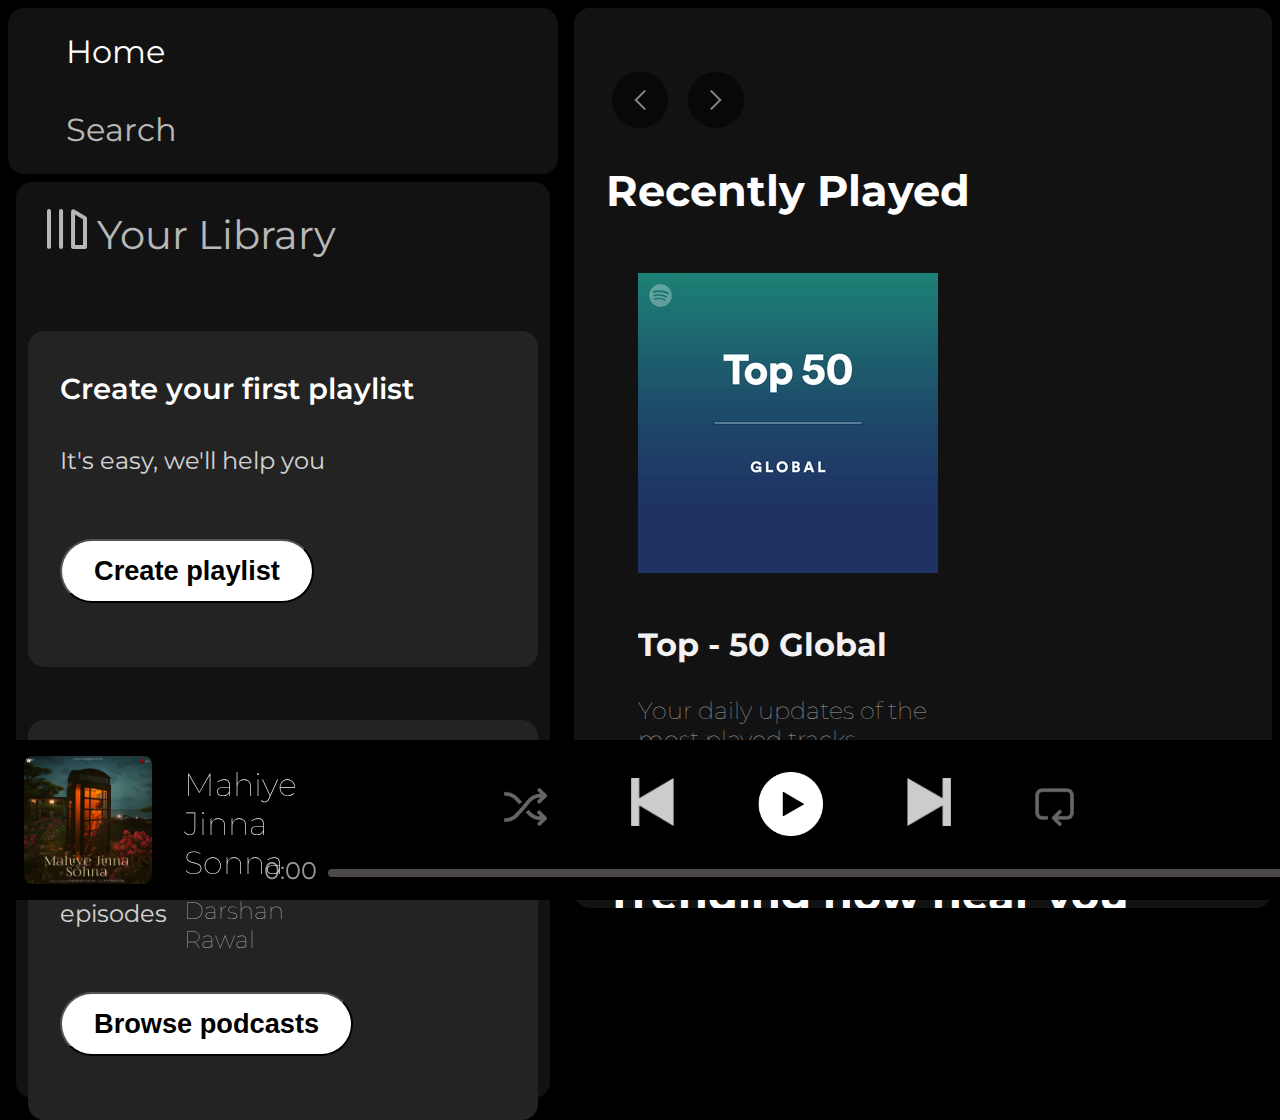
<file: Spotify/index.html>
<!DOCTYPE html>
<html lang="en">
<head>
    <meta charset="UTF-8">
    <meta name="viewport" content="width=device-width, initial-scale=1.0">
    <link rel="stylesheet" href="https://cdnjs.cloudflare.com/ajax/libs/font-awesome/6.5.1/css/all.min.css" integrity="sha512-DTOQO9RWCH3ppGqcWaEA1BIZOC6xxalwEsw9c2QQeAIftl+Vegovlnee1c9QX4TctnWMn13TZye+giMm8e2LwA==" crossorigin="anonymous" referrerpolicy="no-referrer" />
    <link rel="icon" href="./Assets/logo.png">
    <title>Spotify - Web Player:Music for everyone</title>
    <link rel="preconnect" href="https://fonts.googleapis.com">
    <link rel="preconnect" href="https://fonts.gstatic.com" crossorigin>
    <link href="https://fonts.googleapis.com/css2?family=Montserrat:ital,wght@0,300;400;500;600;700;&display=swap" rel="stylesheet">
    <link rel="stylesheet" href="style.css">
</head>
<body>
    <div class="main">
        <div class="sidebar">
            <div class="nav">
                <div class="nav-option" style="opacity: 1; padding-top: 2.4rem;">
                    <i class="fa-solid fa-house"></i>
                    <a href="#">Home</a>
                </div>
                <div class="nav-option" style="padding-bottom: 2rem;">
                    <i class="fa-solid fa-magnifying-glass"></i>
                    <a href="#">Search</a>
                </div>
            </div>
            <div class="library">
                <div class="options">
                    <div class="lib-options">
                        <img src="./Assets/library_icon.png">
                        <a href="#">Your Library</a>
                    </div>
                    <div class="icons">
                        <i class="fa-solid fa-plus"></i>
                        <i class="fa-solid fa-arrow-right"></i>
                    </div>
                </div>
                <div class="lib-box">
                    <div class="box">
                        <div class="box-p1">Create your first playlist</div>
                        <div class="box-p2">It's easy, we'll help you</div>
                        <button class="badge">Create playlist</button>
                    </div>
                </div>
                <div class="lib-box">
                    <div class="box">
                        <div class="box-p1">Let's find some podcasts to follow</div>
                        <div class="box-p2">We'll keep you updated on new episodes</div>
                        <button class="badge">Browse podcasts</button>
                    </div>
                </div>
            </div>
        </div>
        <div class="main-content">
            <div class="sticky-nav">
                <div class="sticky-nav-icons">
                    <img src="./Assets/backward_icon.png" id="backimg">
                    <img src="./Assets/forward_icon.png" id="forimg" class="hide">
                </div>
                <div class="sticky-nav-options">
                    <button class="badge hide" id="Explore">Explore Premium</button>
                    <button class="badge" id="Install">
                        <i class="fa-regular fa-circle-down"></i>
                        Install App
                    </button>
                    <button class="badge" id="Notification">
                        <i class="fa-solid fa-bell"></i>
                    </button>
                    <button class="badge" id="Id">
                        <i class="fa-solid fa-s"></i>
                    </button>
                </div>
            </div>
            <div class="cards">
                <h2>Recently Played</h2>
                <div class="card-box">
                    <div class="cards-container">
                        <img src="./Assets/card1img.jpeg">
                        <img src="./Assets/play_musicbar.png" class="playbar">
                        <p class="card-title">Top - 50 Global</p>
                        <p class="card-info">Your daily updates of the most played tracks...</p>
                    </div>
                </div>
                <h2 class="mt">Trending now near you</h2>
                <div class="card-box">
                    <div class="cards-container">
                        <img src="./Assets/card2img.jpeg">
                        <img src="./Assets/play_musicbar.png" class="playbar">
                        <p class="card-title">Mahiye Jinna Sonna</p>
                        <p class="card-info">Darshal Rawal's melodious creation</p>
                    </div>
                    <div class="cards-container">
                        <img src="./Assets/card3img.jpeg">
                        <img src="./Assets/play_musicbar.png" class="playbar">
                        <p class="card-title">Mere Paas Tum Ho</p>
                        <p class="card-info">Rahat Fateh Ali Khan Songs will make you full of tears</p>
                    </div>
                    <div class="cards-container">
                        <img src="./Assets/card4img.jpeg">
                        <img src="./Assets/play_musicbar.png" class="playbar">
                        <p class="card-title">LEO Title Track</p>
                        <p class="card-info">Thalapathi... The South Star</p>
                    </div>
                    <div class="cards-container">
                        <img src="./Assets/card2img.jpeg">
                        <img src="./Assets/play_musicbar.png" class="playbar">
                        <p class="card-title">Mahiye Jinna Sonna</p>
                        <p class="card-info">Darshal Rawal's melodious creation</p>
                    </div>
                </div>
                <h2 class="mt">Featured Charts</h2>
                <div class="card-box">
                    <div class="cards-container">
                        <img src="./Assets/card5img.jpeg">
                        <img src="./Assets/play_musicbar.png" class="playbar">
                        <p class="card-title">Top Songs - Global</p>
                        <p class="card-info">Enjoy Songs from all across Globe</p>
                    </div>
                    <div class="cards-container">
                        <img src="./Assets/card6img.jpeg">
                        <img src="./Assets/play_musicbar.png" class="playbar">
                        <p class="card-title">Top Songs - India</p>
                        <p class="card-info">Here are some India's hits</p>
                    </div>
                    <div class="cards-container">
                        <img src="./Assets/card1img.jpeg">
                        <img src="./Assets/play_musicbar.png" class="playbar">
                        <p class="card-title">Top - 50 Global</p>
                        <p class="card-info">Your daily updates of the most played tracks...</p>
                    </div>
                </div>
            </div>
            <div class="footer">
                <div class="line"></div>
            </div>
        </div>
        <div class="music-player">
            <div class="left">
                <img src="./Assets/card2img.jpeg">
                <div class="card-title">Mahiye Jinna Sonna</div>
                <div class="card-title card-info">Darshan Rawal</div>
                <i class="fa-regular fa-heart card-title like"></i>
                <i class="fa-solid fa-clone card-title like like2"></i>
            </div>
            <div class="center">
                <img src="./Assets/player_icon1.png" class="shuffle like2">
                <img src="./Assets/player_icon2.png" class="shuffle back">
                <img src="./Assets/play_musicbar.png" class="shuffle play">
                <img src="./Assets/player_icon4.png" class="shuffle forward">
                <img src="./Assets/player_icon5.png" class="shuffle">
                <div>
                    <p class="start">0:00</p>
                    <div class="song"></div>
                    <p class="start end">4:39</p>
                </div>
            </div>
            <div class="right">
                <div class="playbox">
                    <i class="fa-regular fa-circle-play"></i>
                </div>
                <div class="lyrics">
                    <i class="fa-solid fa-microphone"></i>
                </div>
                <div class="queue">
                    <i class="fa-solid fa-bars"></i>
                </div>
                <div class="connection">
                    <i class="fa-solid fa-link"></i>
                </div>
                <div class="volume">
                    <i class="fa-solid fa-volume-high"></i>
                    <input type="range" name="volume" id="vol-range">
                </div>
                <div class="full">
                    <i class="fa-solid fa-up-right-and-down-left-from-center"></i>
                </div>
            </div>
        </div>
    </div>
</body>
</html>
</file>
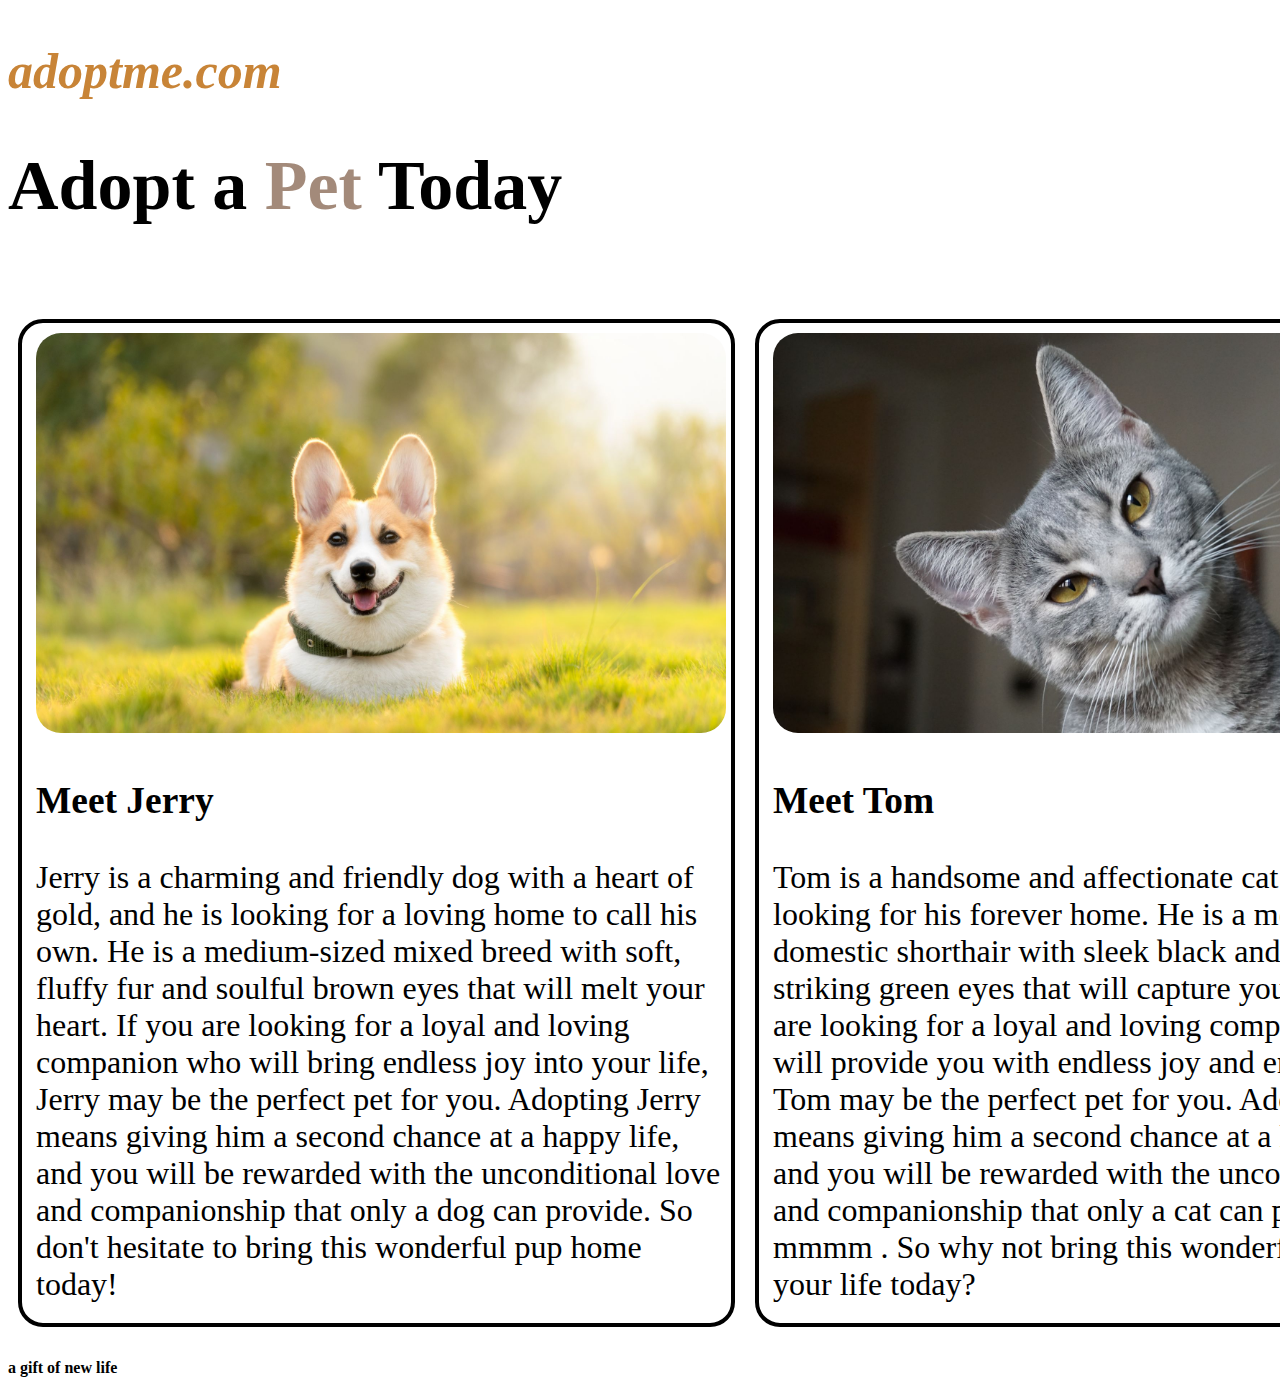
<file: Pet_page.html>
<!DOCTYPE html>
<html lang="en">
  <head>
    <meta charset="UTF-8" />
    <meta http-equiv="X-UA-Compatible" content="IE=edge" />
    <meta name="viewport" content="width=device-width, initial-scale=1.0" />
    <title>Pet Page</title>
    <link rel="stylesheet" href="Pet_page.css" />
  </head>
  <body>
    <h2><i>adoptme.com</i></h2>
    <h1>Adopt a <span>Pet</span> Today</h1>
    <br /><br />
    <div id="pets">
      <div class="card">
        <img src="./photos/dog.jpg" alt="jerry" />
        <h3>Meet Jerry</h3>
        <p>
          Jerry is a charming and friendly dog with a heart of gold, and he is
          looking for a loving home to call his own. He is a medium-sized mixed
          breed with soft, fluffy fur and soulful brown eyes that will melt your
          heart. If you are looking for a loyal and loving companion who will
          bring endless joy into your life, Jerry may be the perfect pet for
          you. Adopting Jerry means giving him a second chance at a happy life,
          and you will be rewarded with the unconditional love and companionship
          that only a dog can provide. So don't hesitate to bring this wonderful
          pup home today!
        </p>
      </div>
      <div class="card">
        <img src="./photos/cat.jpg" alt="tom" />
        <h3>Meet Tom</h3>
        <p>
          Tom is a handsome and affectionate cat who is looking for his forever
          home. He is a medium-sized domestic shorthair with sleek black and
          white fur and striking green eyes that will capture your heart. If you
          are looking for a loyal and loving companion who will provide you with
          endless joy and entertainment, Tom may be the perfect pet for you.
          Adopting Tom means giving him a second chance at a happy life, and you
          will be rewarded with the unconditional love and companionship that
          only a cat can provide mhn mmmm . So why not bring this wonderful
          feline into your life today?
        </p>
      </div>
    </div>
    <h4>a gift of new life</h4>
  </body>
</html>
</file>
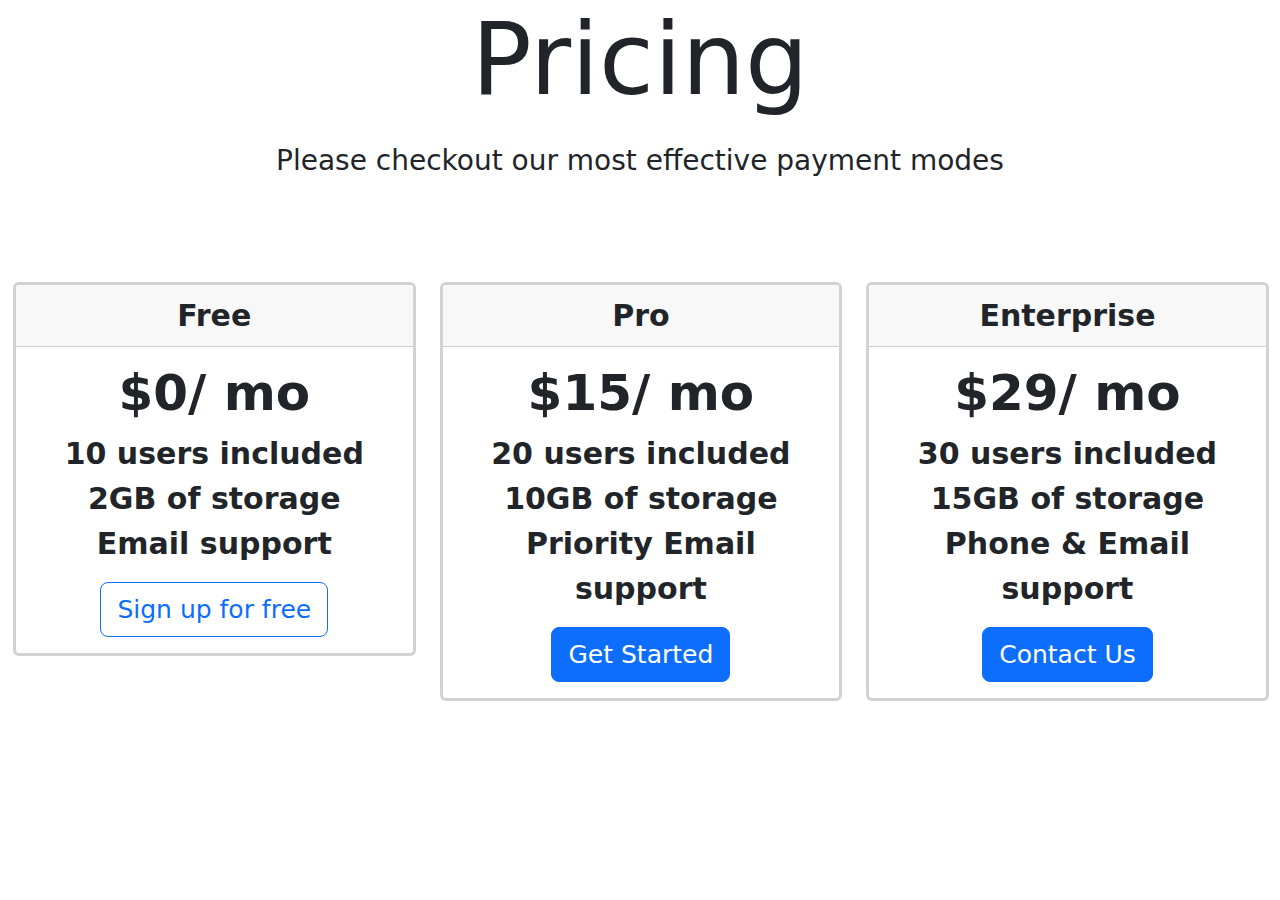
<file: Pricing.html>
<!doctype html>
<html lang="en">
  <head>
    <meta charset="utf-8">
    <meta name="viewport" content="width=device-width, initial-scale=1">
    <title>Pricing</title>
    <link href="https://cdn.jsdelivr.net/npm/bootstrap@5.3.3/dist/css/bootstrap.min.css" rel="stylesheet" integrity="sha384-QWTKZyjpPEjISv5WaRU9OFeRpok6YctnYmDr5pNlyT2bRjXh0JMhjY6hW+ALEwIH" crossorigin="anonymous">
  </head>
  <body>
    <div class="container text-center">
        <h1 class="text-center" style="font-size: 100px;">Pricing</h1>
        <h3 class="text-center mt-4">Please checkout our most effective payment modes</h3>
        <div class="row mt-5" style="position: absolute; left:13px ; width: 99.98%;">
            <div class="col-lg-4 col-6 mt-5">    
                <div class="card text-center" style="font-size: 30px; font-weight: 600; height:max-content; border-width: 3px;">
                    <div class="card-header">
                      Free
                    </div>
                    <div class="card-body text-center" style="font-size: 30px; font-weight: 600;">
                      <h5 class="card-title" style="font-size: 50px; font-weight: 700;">$0/ mo</h5>
                      <p class="card-text">10 users included <br/>2GB of storage <br/>Email support</p>
                      <a href="#" class="btn btn-outline-primary btn-lg" style="font-size: 25px;">Sign up for free</a>
                    </div>
                </div>
            </div>
            <div class="col-lg-4 col-6 mt-5">
                <div class="card text-center" style="font-size: 30px; font-weight: 600; height:max-content; border-width: 3px;">
                    <div class="card-header">
                      Pro
                    </div>
                    <div class="card-body" style="font-size: 30px; font-weight: 600;">
                      <h5 class="card-title" style="font-size: 50px; font-weight: 700;">$15/ mo</h5>
                      <p class="card-text">20 users included <br/>10GB of storage <br/>Priority Email support</p>
                      <a href="#" class="btn btn-primary btn-lg" style="font-size: 25px;">Get Started</a>
                    </div>
                </div>
            </div>
            <div class="col-lg-4 col-12 mt-5">
                <div class="card text-center" style="font-size: 30px; font-weight: 600; height:max-content; border-width: 3px;">
                    <div class="card-header">
                      Enterprise
                    </div>
                    <div class="card-body" style="font-size: 30px; font-weight:600;">
                      <h5 class="card-title" style="font-size: 50px; font-weight: 700;">$29/ mo</h5>
                      <p class="card-text">30 users included <br/>15GB of storage <br/>Phone & Email support</p>
                      <a href="#" class="btn btn-primary btn-lg" style="font-size: 25px;">Contact Us</a>
                    </div>
                </div>
            </div>
        </div>
    </div>
    <script src="https://cdn.jsdelivr.net/npm/bootstrap@5.3.3/dist/js/bootstrap.bundle.min.js" integrity="sha384-YvpcrYf0tY3lHB60NNkmXc5s9fDVZLESaAA55NDzOxhy9GkcIdslK1eN7N6jIeHz" crossorigin="anonymous"></script>
  </body>
</html>
</file>
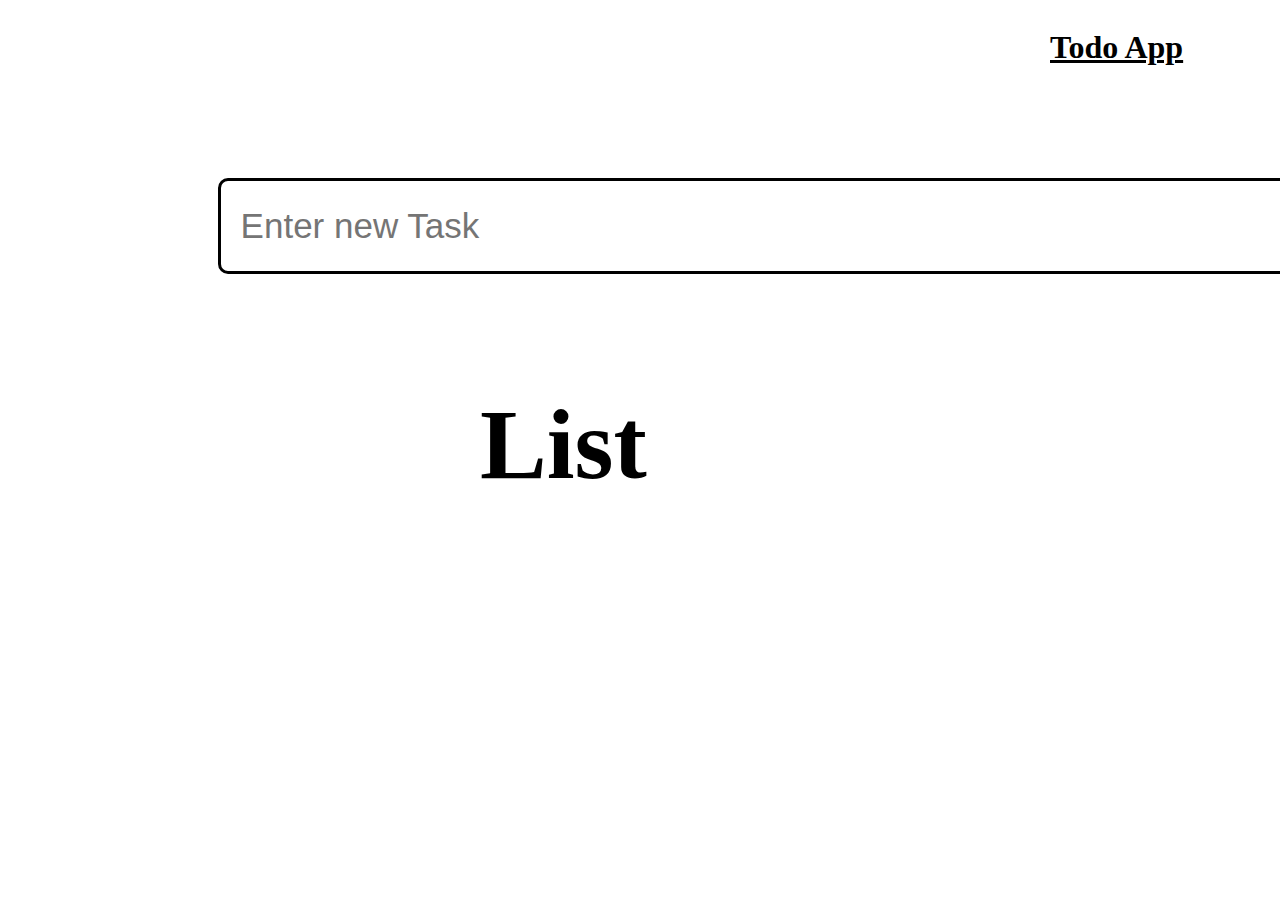
<file: Java Script/Todo.html>
<!DOCTYPE html>
<html lang="en">
<head>
    <meta charset="UTF-8">
    <meta name="viewport" content="width=device-width, initial-scale=1.0">
    <title>Todo List</title>
</head>
<body>
    <script src="Todo.js"></script>
</body>
</html>
</file>
<file: Spotify/style.css>
body{
    font-family : 'Montserrat' , sans-serif;
    margin: 0;
    background-color: black;
    color: white;
    overflow: hidden;
}
.main{
    display: flex;
    height: 100vh;
    padding: 0.5rem;
}
.sidebar{
    width: 550px;
    border-radius: 1rem;
    background-color: black;
}
.main-content{
    flex : 1;
    border-radius: 1rem;
    overflow: auto;
    background-color: #121212;
    margin-left: 1rem;
}
.music-player{
    position: fixed;
    bottom: 0;
    width: 99.62%;
    height: 10rem;
    background-color: black;
    display: flex;
    justify-content: space-between;
}
a{
    text-decoration: none;
    color: #fff;
}
.nav{
    background-color: #121212;
    border-radius: 1rem;
    display: flex;
    flex-direction: column;
    justify-content: center;
    height: 150px;
    padding: 0.5rem 0.75rem;
}
.nav-option{
    line-height: 4.5rem;
    opacity: 0.7;
    padding: 0rem 0.85rem ;
}
.nav-option:hover{
    opacity: 1;
}
.nav-option i{
    font-size : 2rem;
    padding-right: 2rem;
}
.nav-option a{
    font-size: 2rem;
}
.library{
    background-color: #121212;
    border-radius: 1rem;
    height: 100%;
    margin: 0.5rem;
    padding: 0.5rem 0.75rem;
}
.options{
    display: flex;
    justify-content: space-between;
    align-items: center;
}
.lib-options img {
    height: 2.5rem;
    width: 2.5rem;
}
.lib-options{
    padding: 1.2rem;
    font-size: 2.5rem;
    opacity: 0.7;
}
.lib-options:hover{
    opacity: 1;
}
.options .icons i{
    font-size: 2.1rem;
    padding: 1.1rem;
    opacity: 0.7;
}
.options .icons i:hover{
    opacity: 1;
}
.box{
    height:max-content;
    margin-top: 3.3rem;
    border-radius: 1rem;
    background-color: #242323;
}
.box-p1{
    padding: 2.5rem 2rem;
    font-size: 1.8rem;
    font-weight: 600;
}
.box-p2{
    padding: 0rem 2rem;
    font-size: 1.5rem;
    opacity: 0.8;
}
.badge{
    margin: 4rem 2rem;
    font-size: 1.7rem;
    font-weight: 700;
    border-radius: 70px;
    padding: 0.5rem 2rem;
    width: max-content;
    height: 4rem;
    background-color: rgb(255, 255, 255);
    transition: all 0.2s ease-in-out 0s;
}
.badge:hover{
    transform: scale(1.1);
}
.main-content .sticky-nav{
    position: sticky;
    top: 0;
    background-color: #121212;
    display: flex;
    flex-direction: row;
    z-index: 1;
}
.main-content .sticky-nav img{
    border: 3px solid black;
    background-color: black;
    border-radius: 50%;
    padding: 0.8rem;
}
#backimg{
    opacity: 0.5;
    margin: 4rem 1rem 0rem 2.4rem;
}
#forimg{
    opacity: 0.5;
}
#backimg:hover,#forimg:hover{
    opacity: 1;
}
#Explore{
    position: absolute;
    top: 3rem;
    margin: 0rem 1rem 3rem 45rem;
}
#Install{
    position: absolute;
    top: 3rem;
    margin: 0rem 0.7rem 3rem 65rem;
    border: 3px solid black;
    background-color: black;
    color: white;
}
#Notification{
    position: absolute;
    top: 3rem;
    margin: 0rem 0.7rem 3rem 82rem;
}
#Id{
    position: absolute;
    top: 3rem;
    margin: 0rem 0.7rem 3rem 90rem;
}
@media(max-width: 1000px){
    .hide{
        display: none;
    }
}
h2{
    font-size: 2.7rem;
    margin: 2rem 2rem -0.5rem 2rem;
}
.card-box{
    display: flex;
    flex-wrap: wrap;
    margin-bottom: 10rem;
}
.cards-container{
    width: 20rem;
    height: 33rem;
    padding: 2rem 2rem 0.2rem 2rem;
    margin: 2rem;
}
.cards-container:hover{
    background-color: #1a1919;
    border-radius: 1.1rem;
    
}
.cards-container img{
    margin-bottom: 1rem;
}
.card-title{
    font-size: 2rem;
    font-weight: 700;
    opacity: 0.95;
}
.card-info{
    font-size: 1.5rem;
    font-weight: lighter;
    opacity: 0.6;
}
.playbar{
    position: relative;
    top: -8rem;
    left: 12rem;
    display: none;
    margin: 0;
    padding: 0;
}
.cards-container:hover .playbar{
    display: block;
}
.cards-container:hover .card-title{
    position: relative;
    top: -6.25rem;
}
.cards-container:hover .card-info{
    position: relative;
    top: -6.25rem;
}
.mt{
    margin-top: -8rem;
    margin-bottom: -1rem;
    font-weight: 700;
}
.footer{
    margin-top: -10rem;
    height: 300px;
    display: flex;
    justify-content: center;
    align-items: center;
}
.line{
    height: 90%;
    width: 80%;
    border-top: 4px solid rgb(153, 146, 146);
    opacity: 0.2;
}
.left img{
    height: 8rem;
    margin: 1rem;
    border-radius: 0.5rem;
}
.left .card-title{
    position: relative;
    top: -8.7rem;
    left: 11rem;
    font-weight: lighter;
}
.left .card-info{
    top: -7.8rem;
}
.left .like{
    top: -12rem;
    left: 32rem;
    margin-left: -1rem;
    opacity: 0.6;
}
.left .like2{
    margin-left: 2rem;
}
.music-player .right{
    border: 1px solid rgb(0, 0, 0);
}
.shuffle{
    height: 2.4rem;
    position: relative;
    top: 1.4rem;
    left: 26rem;
    opacity: 0.4;
    margin-left: 5rem;
}
.center .like2{
    margin-left: -5rem;
}
.back,.forward{
    height: 3rem;
    opacity: 0.8;
}
.play{
    height: 4rem;
    opacity: 1;
    top: 2rem;
}
.center .song{
    width: 60rem;
    height: 0.5rem;
    border-radius: 7rem;
    position: relative;
    top: 2rem;
    left: 10rem;
    background-color: rgb(96, 90, 90);
    opacity: 0.8;
}
.start{
    font-size: 1.5rem;
    position: relative;
    top: 3rem;
    left: 6rem;
    margin: 0;
    opacity: 0.6;
}
.end{
    top: 0.8rem;
    left: 71rem;
}
.like:hover,.shuffle:hover{
    transform: scale(1.15);
    opacity: 1;
}
.right{
    margin: 0;
    display: flex;
    font-size: 2.5rem;
    align-items: center;
}
.full,.volume,.connection,.queue,.lyrics,.playbox{
    opacity: 0.5;
    padding: 1rem;
}
.full:hover,.volume:hover,.connection:hover,.queue:hover,.lyrics:hover,.playbox:hover{
    opacity: 1;
    transform: scale(1.1);
}
#vol-range{
    display: none;
}
.volume:hover #vol-range{
    display: inline;
}
</file>
<file: Pet_page.css>
img{
    height: 400px;
    width: 690px;
    margin-top : 10px;
    border-radius: 25px;
}
h2{
    font-size: 50px;
    color: rgb(200, 132, 55);
}
h1{
    font-size: 70px;
}
span{
    color: rgba(79, 33, 2, 0.527);
}
#pets{
    display: flex;
    justify-content: space-evenly;
}
@media(max-width:375px){
    #pets{
        flex-wrap : wrap;
    }
}
.card{
    border: 4px solid black;
    margin: 10px;
    padding: 0 5px 0 14px;
    border-radius: 25px;
    height: 1000px;
    width: 700px;
    font-size: xx-large;
}
.card:hover{
    /* border: 6px solid black; */
    box-shadow: 3px 3px 15px black;
}
</file>
